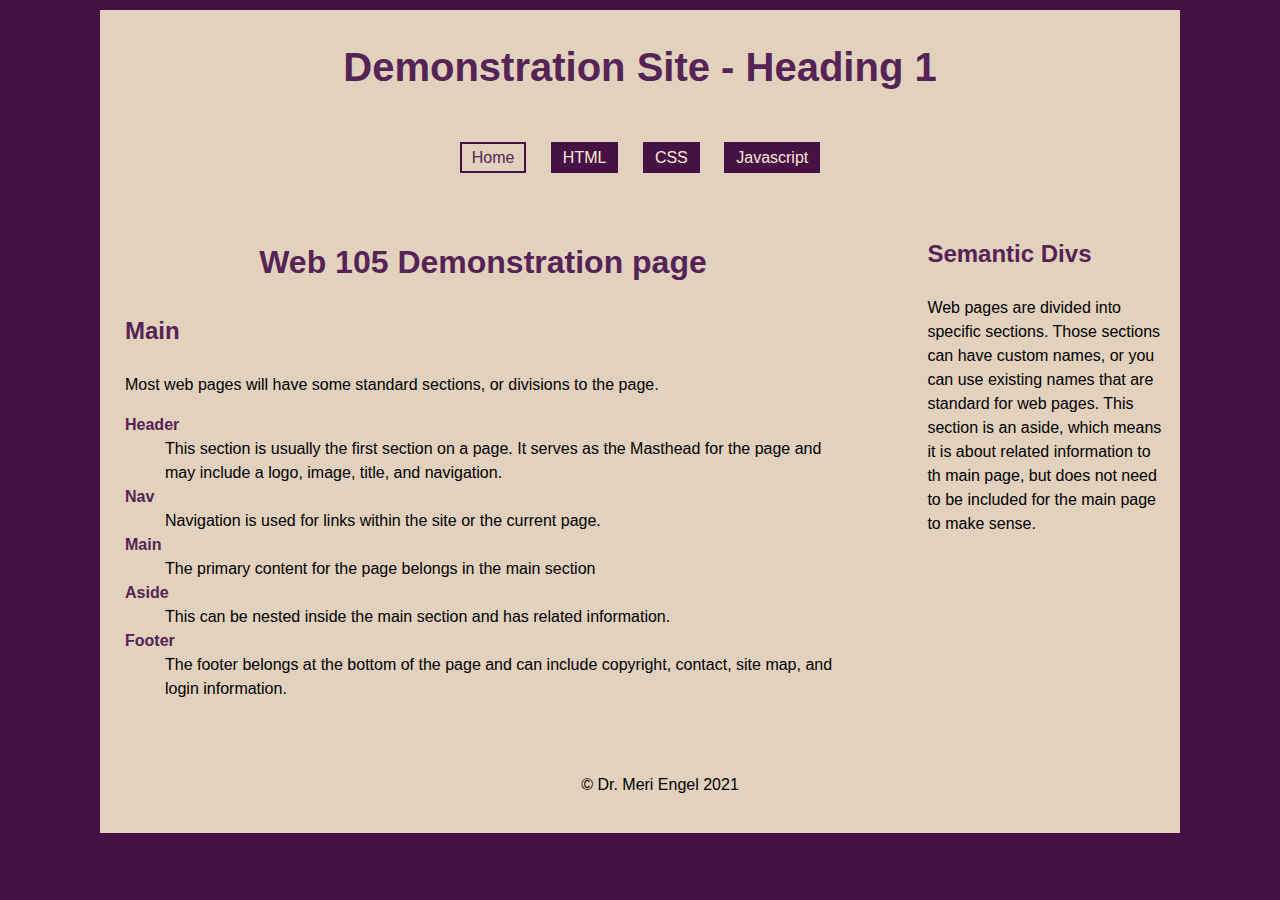
<file: demo-site/index.html>
<!DOCTYPE html>
<html lang="en">

<head>
    <meta charset="UTF-8">
    <meta name="viewport" content="width=device-width, initial-scale=1.0">
    <title>Home Page - Sample</title>
    <link rel="stylesheet" href="css/styles.css">
</head>

<body>
    <div class="container">
        <header>
            <h1>Demonstration Site - Heading 1</h1>
            <nav>
                <a href="index.html" id="current">Home</a>
                <a href="pages/html.html">HTML</a>
                <a href="pages/css.html">CSS</a>
                <a href="pages/javascript.html">Javascript</a>
            </nav>
        </header>
        <aside id="front-aside">
            <h3>Semantic Divs</h3>
            <p>Web pages are divided into specific sections. Those sections can have custom names, or you can use
                existing names that
                are standard for web pages. This section is an aside, which means it is about related information to
                th
                main page, but
                does not need to be included for the main page to make sense.
            </p>
        </aside>
        <main id="front-main">
            <h2>Web 105 Demonstration page</h2>

            <h3>Main</h3>
            <p>Most web pages will have some standard sections, or divisions to the page.</p>
            <dl>
                <dt>Header</dt>
                <dd>This section is usually the first section on a page. It serves as the
                    Masthead for the page and may include a logo, image, title, and navigation.
                </dd>
                <dt>Nav</dt>
                <dd>Navigation is used for links within the site or the current page.</dd>
                <dt>Main</dt>
                <dd>The primary content for the page belongs in the main section</dd>
                <dt>Aside</dt>
                <dd>This can be nested inside the main section and has related information.</dd>
                <dt>Footer</dt>
                <dd>The footer belongs at the bottom of the page and can include copyright, contact, site map, and
                    login information.
                </dd>
            </dl>
        </main>

        <footer>
            <p>&copy; Dr. Meri Engel 2021</p>
        </footer>
    </div>
</body>

</html>
</file>
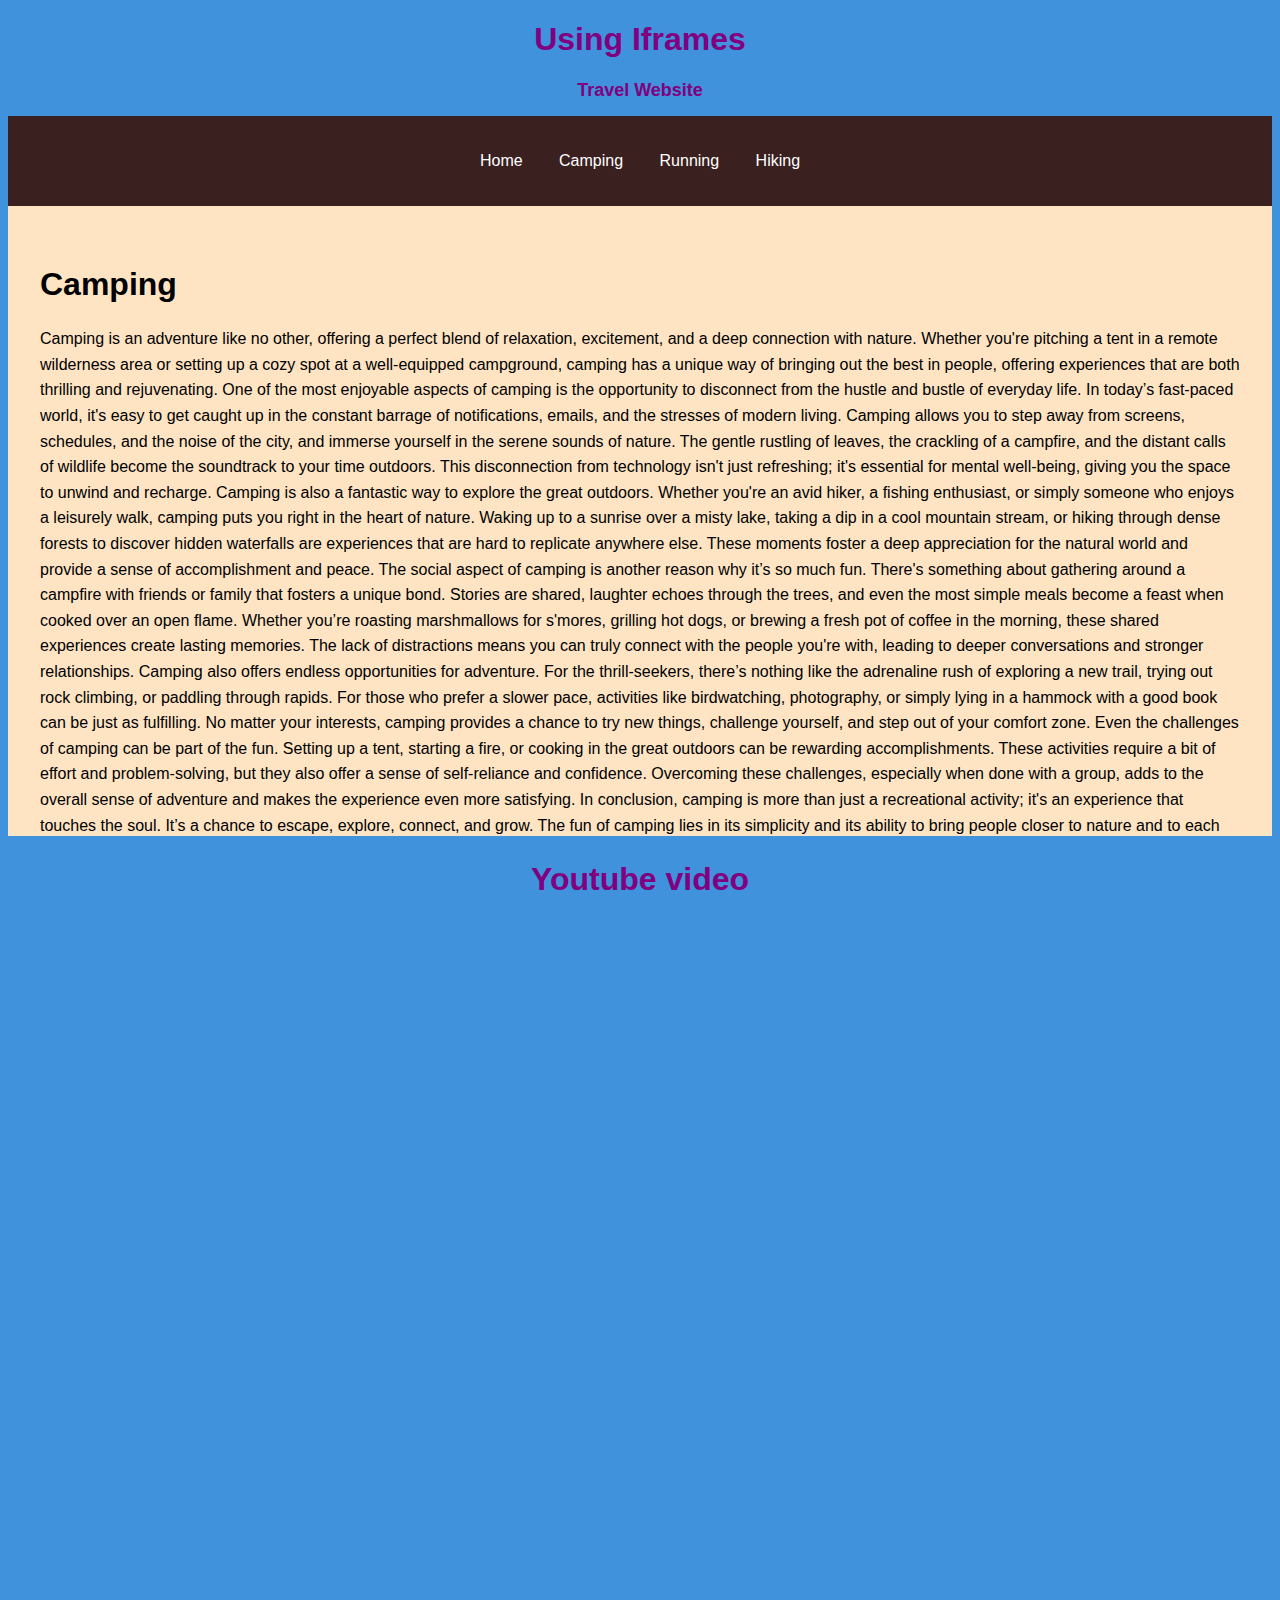
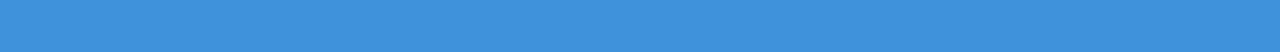
<file: iframe/index.html>
<!DOCTYPE html>
<html lang="en">
<head>
    <meta charset="UTF-8">
    <meta name="viewport" content="width=device-width, initial-scale=1.0">
    <link rel="stylesheet" href="../iframe/styles/styles.css">
    <title>iframes</title>
</head>
<body>
    <h1>Using Iframes</h1>
    <h2>Travel Website</h2>
    <!-- this is how you make a comment with (<--)  -->
    <iframe src="../introduce yourself/pages/camping.html" frameborder=""></iframe>

    <h1>Youtube video</h1>
    <iframe width="560" height="315" src="https://www.youtube.com/embed/lPe-rQA_afU?si=8BoGWkoYs7UCFBCl&amp;start=300" title="YouTube video player" frameborder="0" allow="accelerometer; autoplay; clipboard-write; encrypted-media; gyroscope; picture-in-picture; web-share" referrerpolicy="strict-origin-when-cross-origin" allowfullscreen></iframe>
</body>
</html>
</file>
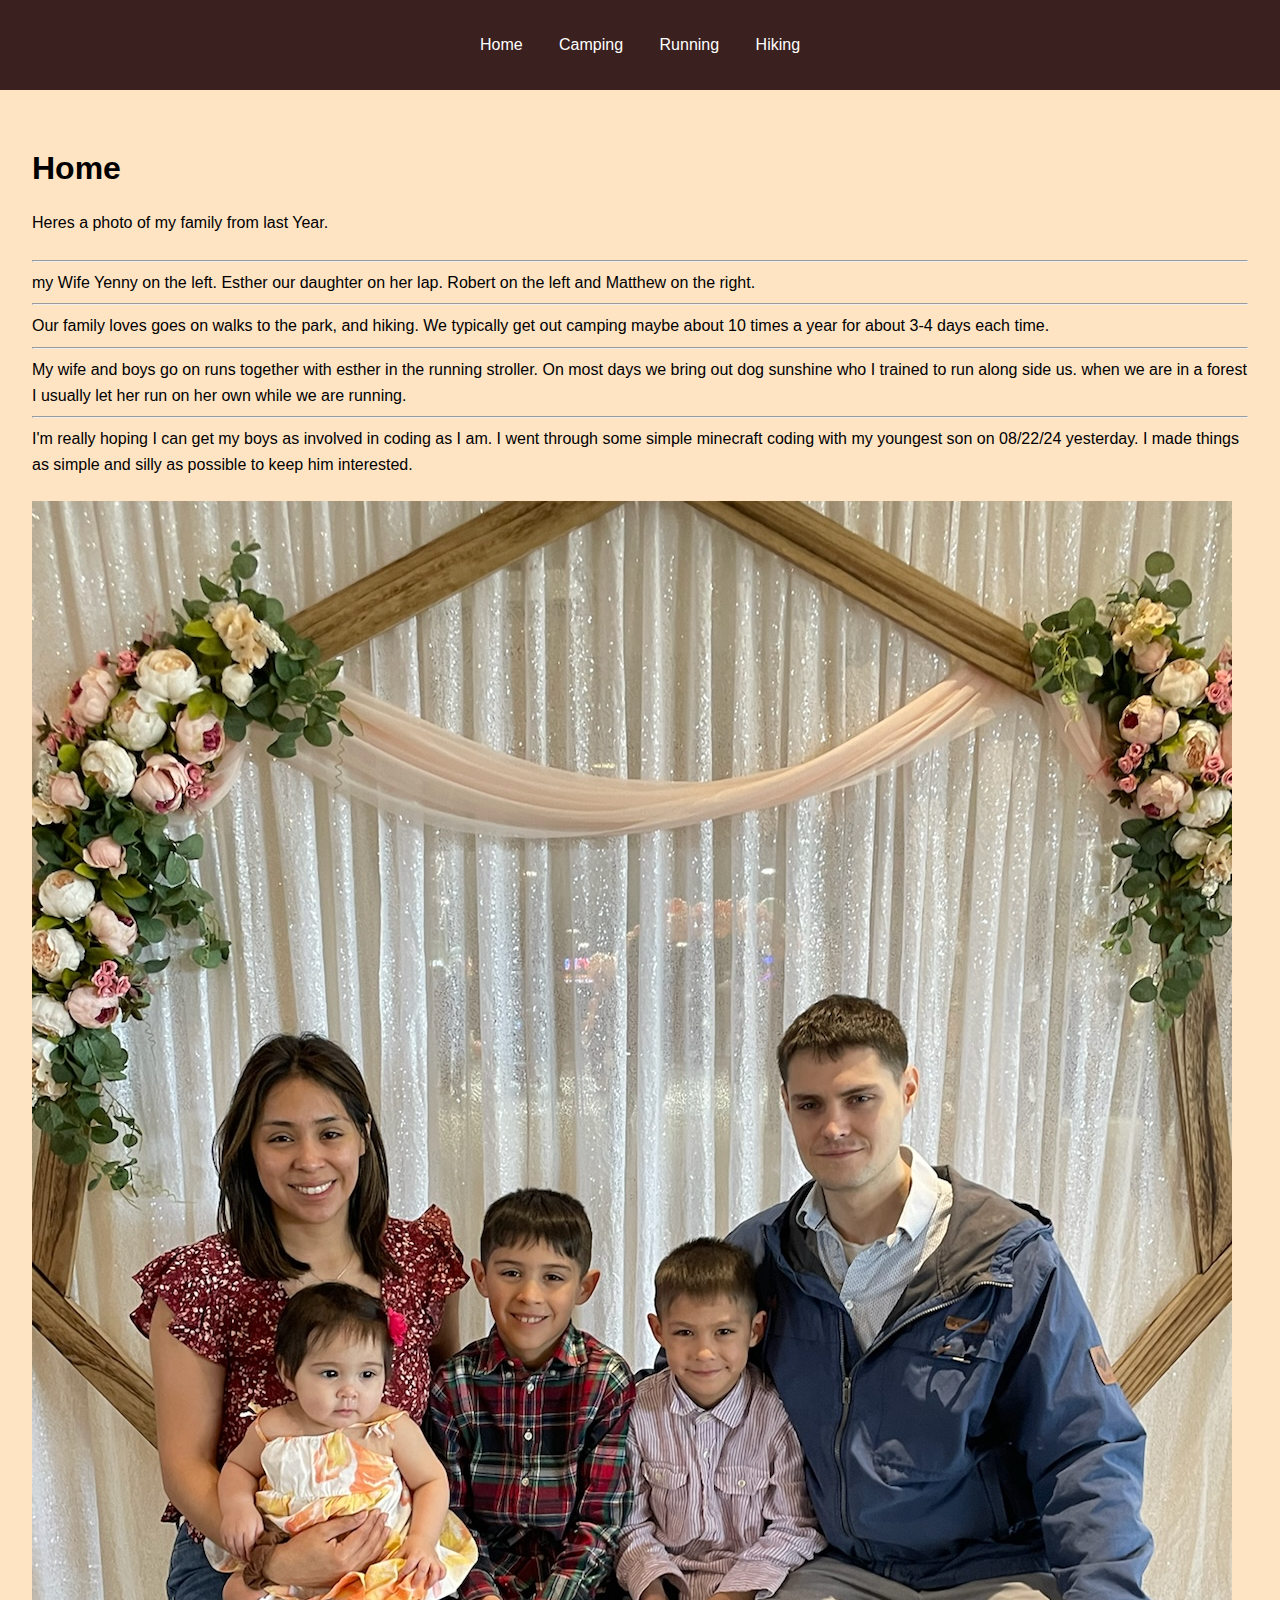
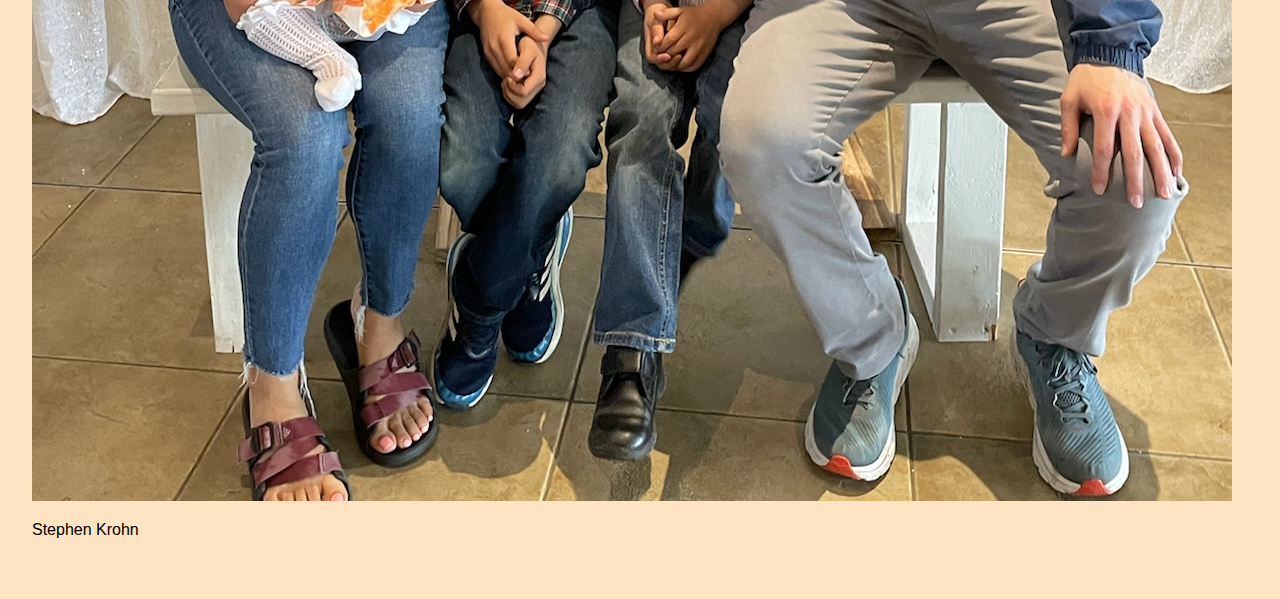
<file: introduce yourself/index.html>
<!DOCTYPE html>
<html lang="en">
<head>
    <meta charset="UTF-8">
    <meta name="viewport" content="width=device-width, initial-scale=1.0">
    <title>Home</title>
    <link rel="stylesheet" href="../introduce yourself/css/styles.css">
</head>
<body>
    <header>
        <nav>
            <ul>
                <li><a href="index.html">Home</a></li>
                <li><a href="../introduce yourself/pages/camping.html">Camping</a></li>
                <li><a href="../introduce yourself/pages/running.html">Running</a></li>
                <li><a href="../introduce yourself/pages/hiking.html">Hiking</a></li>
            </ul>
        </nav>
    </header>

    <section class="content-section">
        <h1>Home</h1>
        <p>Heres a photo of my family from last Year.
            <hr/>
            my Wife Yenny on the left.
            Esther our daughter on her lap.
            Robert on the left and Matthew on the right.
            <hr/>
            Our family loves goes on walks to the park, and hiking. We typically get out camping 
            maybe about 10 times a year for about 3-4 days each time.
            <hr/>
            My wife and boys go on runs together with esther in the running stroller.
            On most days we bring out dog sunshine who I trained to run along side us.
            when we are in a forest I usually let her run on her own while we are running.
            <hr/>
            I'm really hoping I can get my boys as involved in coding as I am. I 
            went through some simple minecraft coding with my youngest son on 08/22/24
            yesterday. I made things as simple and silly as possible to keep
            him interested.
        </p>
        <img src="pictures/IMG_5991.jpg" alt="Family picture last year">
        <p>Stephen Krohn</p>
    </section>
</body>
</html>
</file>
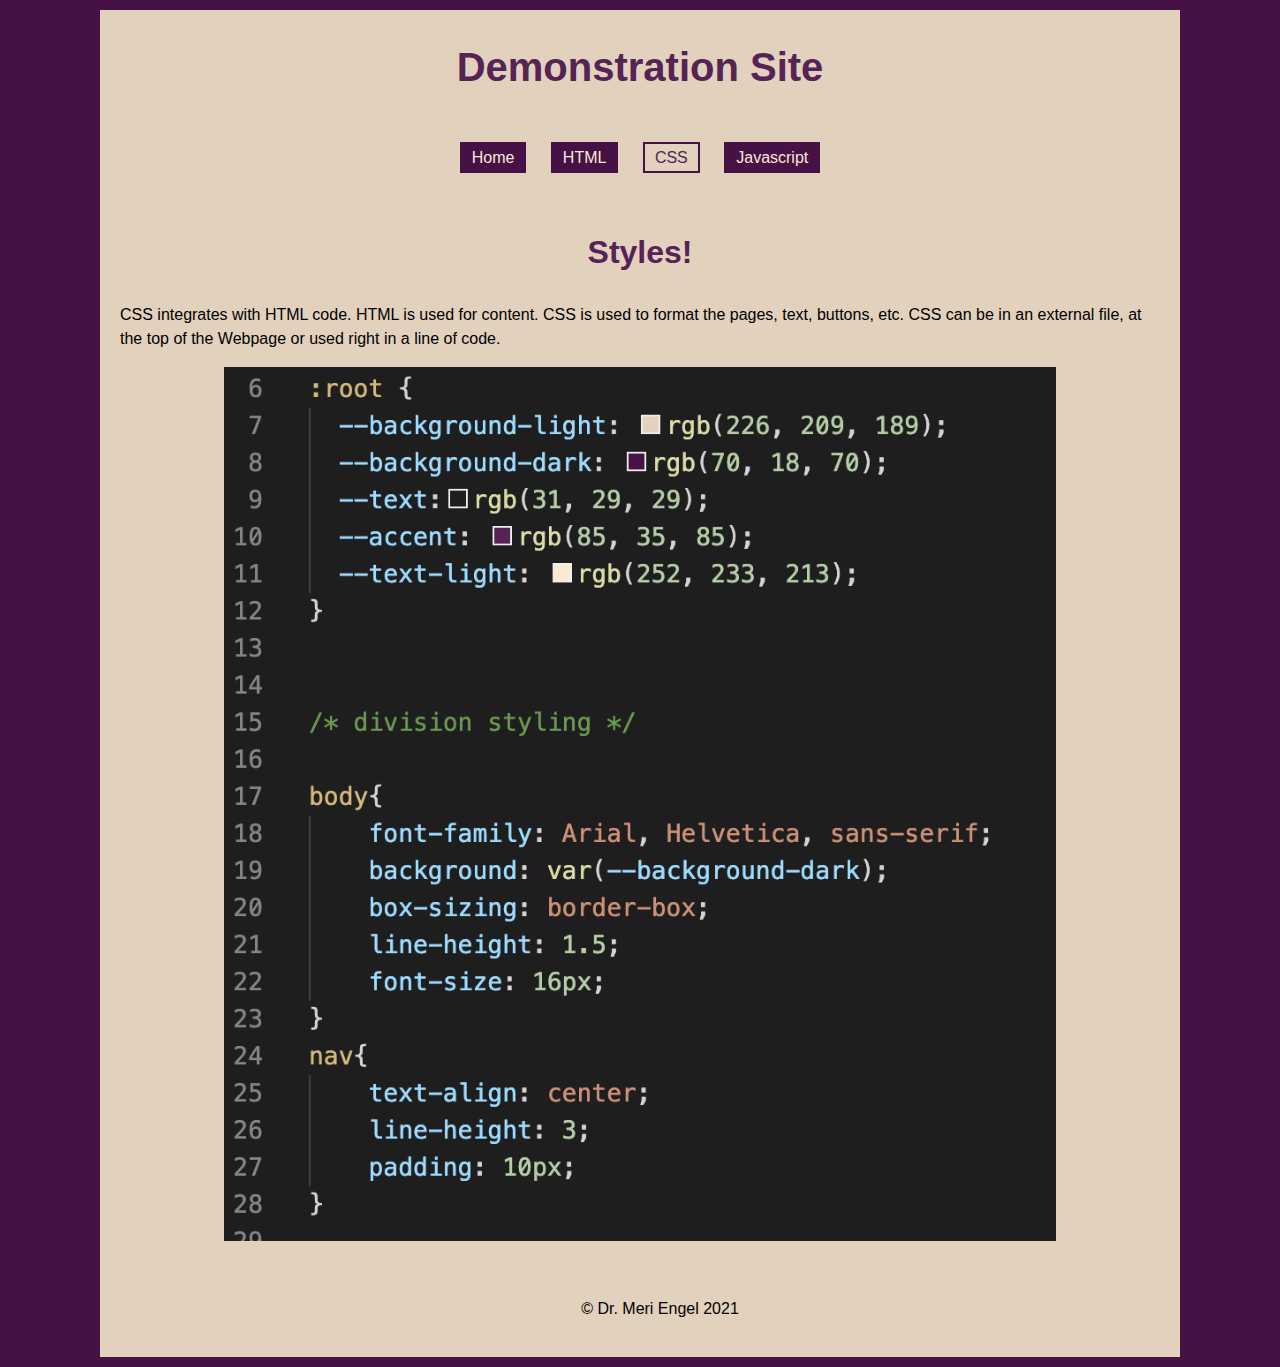
<file: demo-site/pages/css.html>
<!DOCTYPE html>
<html lang="en">

<head>
    <meta charset="UTF-8">
    <meta name="viewport" content="width=device-width, initial-scale=1.0">
    <title>Home Page - Sample</title>
    <link rel="stylesheet" href="../css/styles.css">
</head>

<body>
    <div class="container">
        <header>
            <h1>Demonstration Site</h1>
            <nav>
                <a href="../index.html">Home</a>
                <a href="html.html">HTML</a>
                <a href="css.html" id="current">CSS</a>
                <a href="javascript.html">Javascript</a>
            </nav>
        </header>
        <main>
            <h2>Styles!</h2>
            <p>CSS integrates with HTML code. HTML is used for content. CSS is used to format the
                pages, text, buttons, etc. CSS can be in an external file, at the top of the Webpage 
                or used right in a line of code.
            </p>
            <img src="../images/css.png" alt="Cascading Styles" id="style">
            
        </main>
    
        <footer>
            <p>&copy; Dr. Meri Engel 2021</p>
        </footer>
    </div>
</body>

</html>
</file>
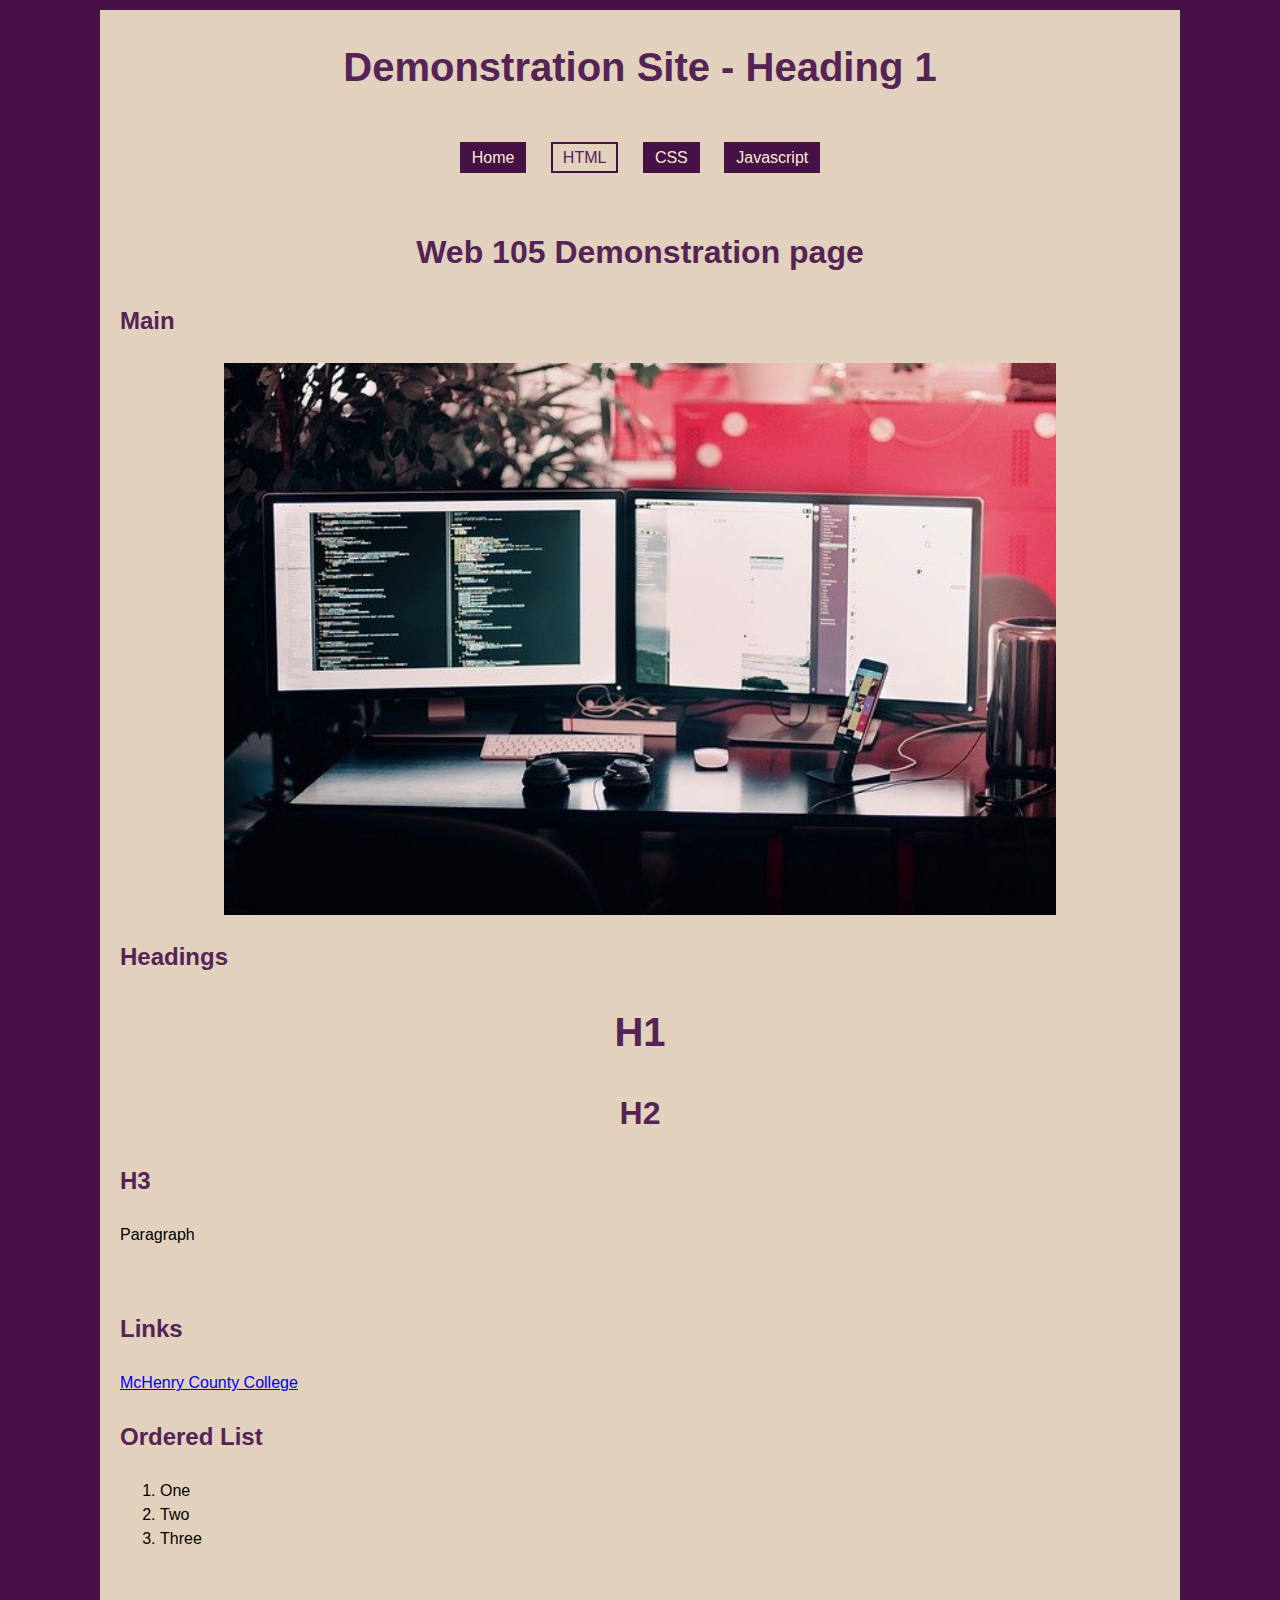
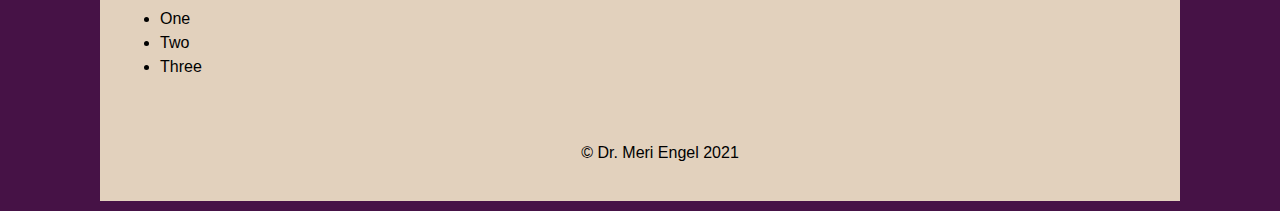
<file: demo-site/pages/html.html>
<!DOCTYPE html>
<html lang="en">

<head>
    <meta charset="UTF-8">
    <meta name="viewport" content="width=device-width, initial-scale=1.0">
    <title>Home Page - Sample</title>
    <link rel="stylesheet" href="../css/styles.css">
</head>

<body>
    <div class="container">
        <header>
            <h1>Demonstration Site - Heading 1</h1>
            <nav>
                <a href="../index.html">Home</a>
                <a href="html.html" id="current">HTML</a>
                <a href="css.html">CSS</a>
                <a href="javascript.html">Javascript</a>
            </nav>
        </header>
        <main>
            <h2>Web 105 Demonstration page</h2>
            <h3>Main</h3>
            <img src="../images/computer.jpg" alt="">
            <h3>Headings</h3>
            <h1>H1</h1>
            <h2>H2</h2>
            <h3>H3</h3>
            <p>Paragraph</p>
            <p>&nbsp;</p>
            <h3>Links</h3>
            <p><a href="www.mchenry.edu">McHenry County College</a></p>
            <h3>Ordered List</h3>
            <ol>
                <li>One</li>
                <li>Two</li>
                <li>Three</li>
            </ol>
            <p>&nbsp;</p>
            <ul>
                <li>One</li>
                <li>Two</li>
                <li>Three</li>
            </ul>
        </main>
        <footer>
            <p>&copy; Dr. Meri Engel 2021</p>
        </footer>
    </div>
</body>

</html>
</file>
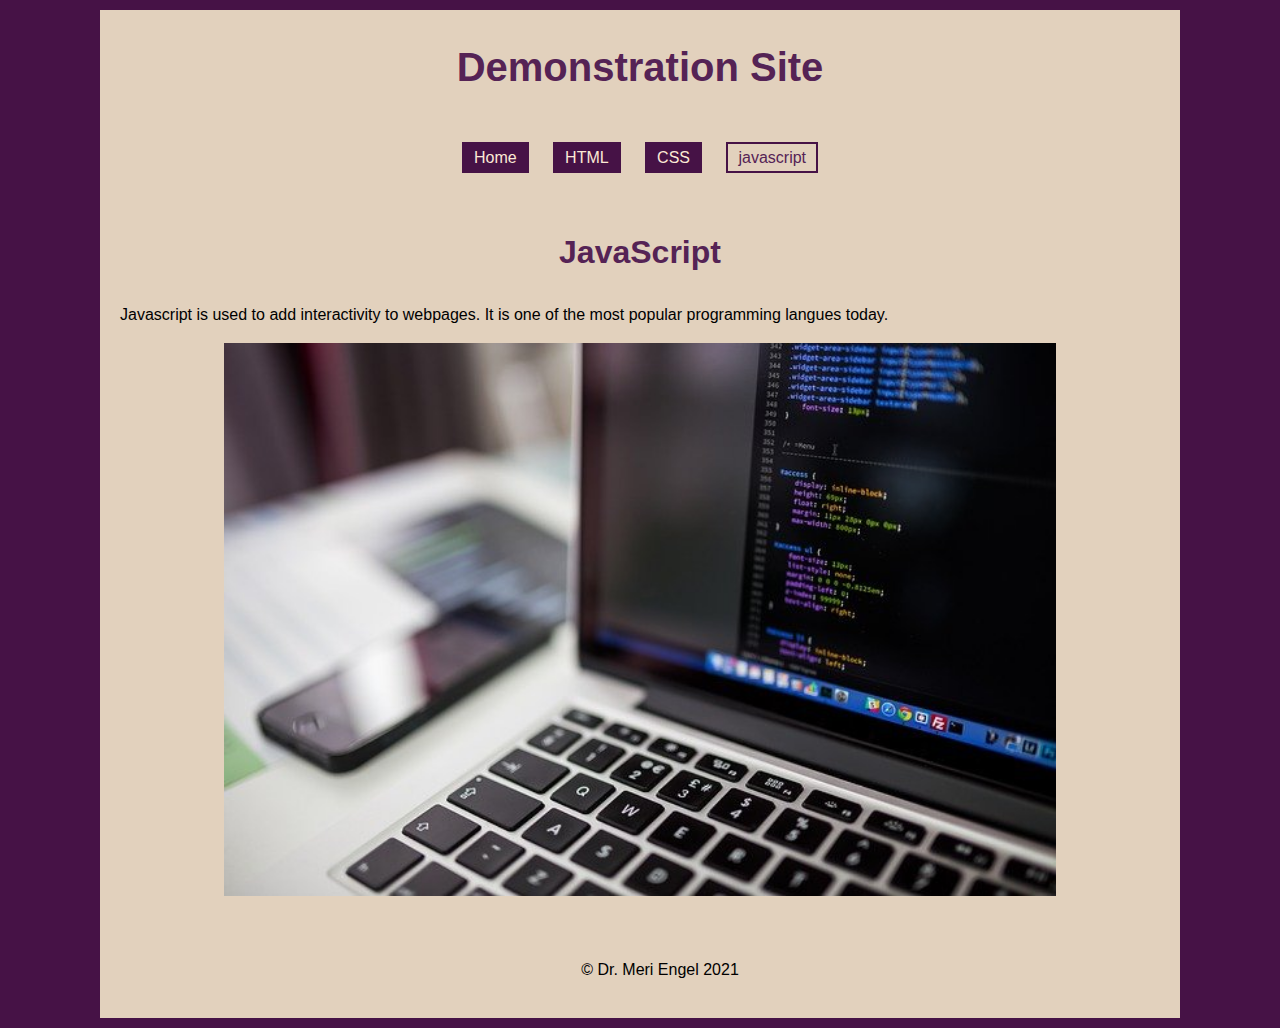
<file: demo-site/pages/javascript.html>
<!DOCTYPE html>
<html lang="en">

<head>
    <meta charset="UTF-8">
    <meta name="viewport" content="width=device-width, initial-scale=1.0">
    <title>Home Page - Sample</title>
    <link rel="stylesheet" href="../css/styles.css">
</head>

<body>
    <div class="container">
        <header>
            <h1>Demonstration Site</h1>
            <nav>
                <a href="../index.html">Home</a>
                <a href="html.html">HTML</a>
                <a href="css.html">CSS</a>
                <a href="Javascript.html" id="current">javascript</a>
            </nav>
        </header>
        <main>
            <h2>JavaScript</h2>

            <p>Javascript is used to add interactivity to webpages.
                It is one of the most popular programming langues today.</p>
            <p><img src="../images/code.jpg" alt="Computer Code"></p>
        </main>


        <footer>
            <p>&copy; Dr. Meri Engel 2021</p>
        </footer>
    </div>
</body>

</html>
</file>
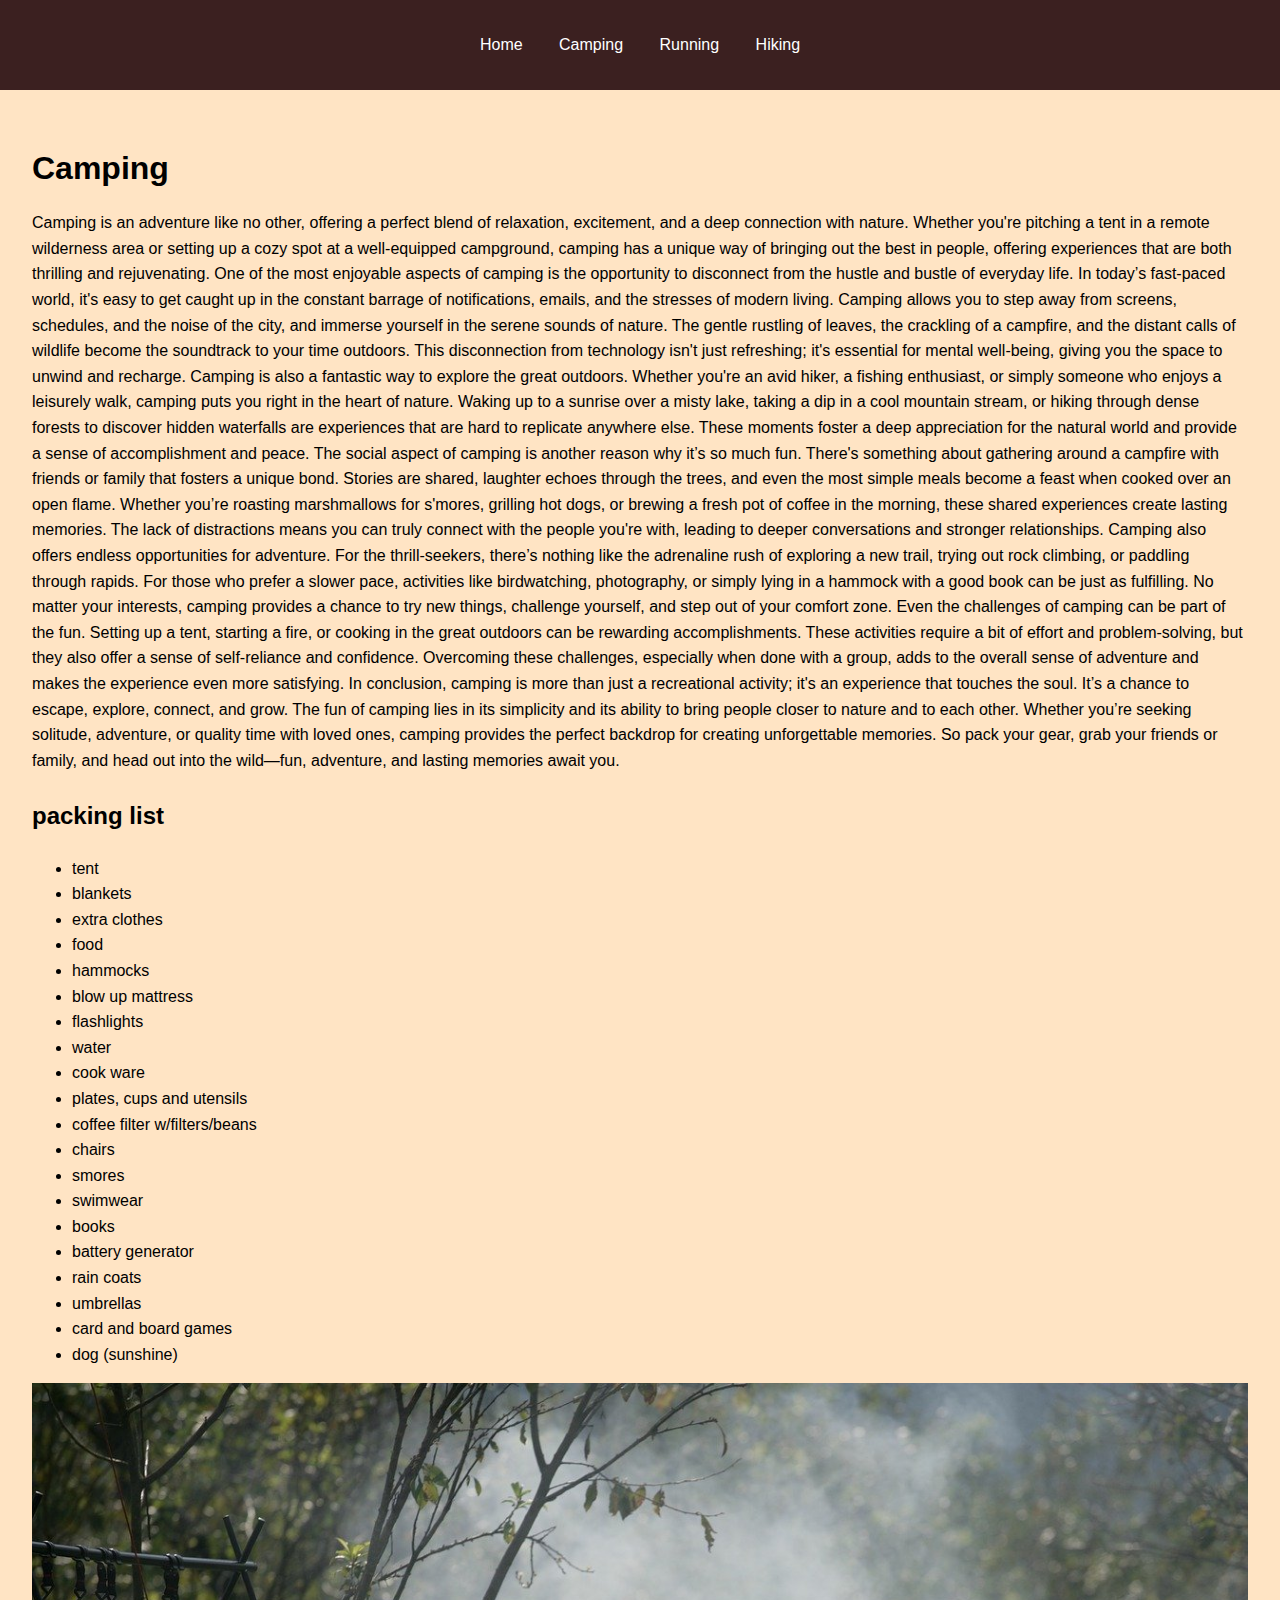
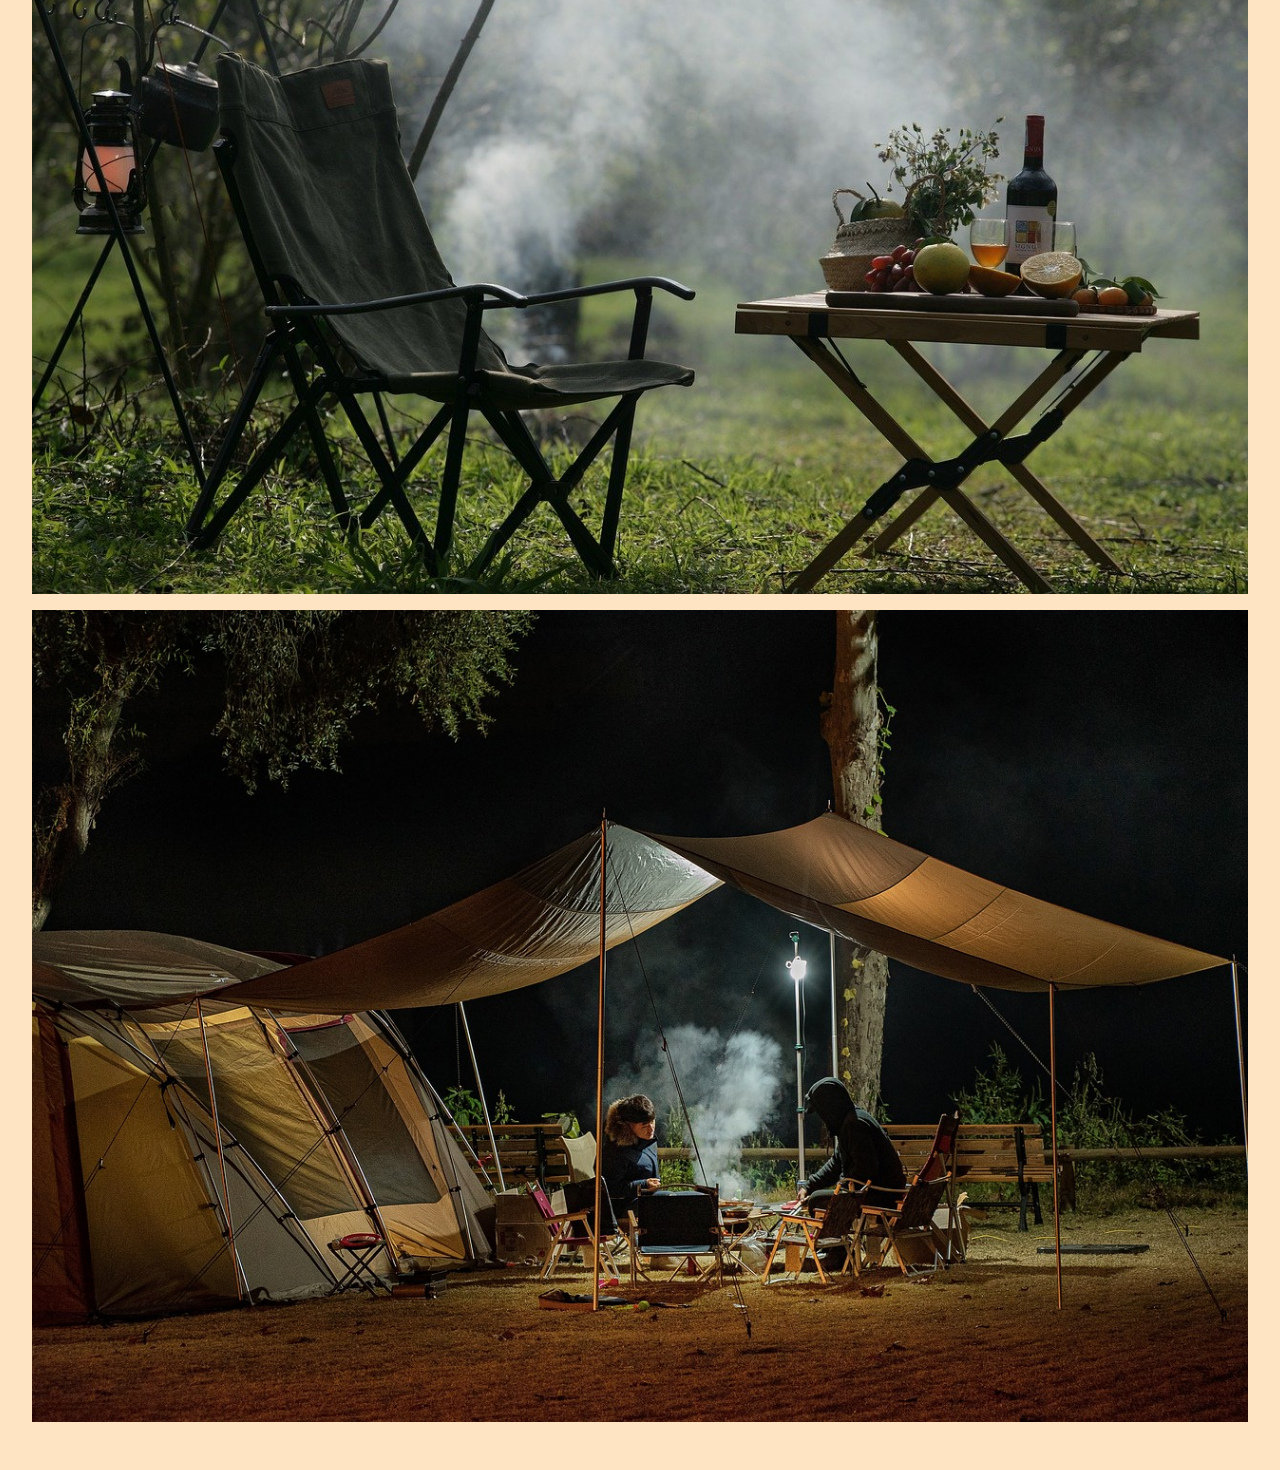
<file: introduce yourself/pages/camping.html>
<!DOCTYPE html>
<html lang="en">
<head>
    <meta charset="UTF-8">
    <meta name="viewport" content="width=device-width, initial-scale=1.0">
    <title>camping</title>
    <link rel="stylesheet" href="../../introduce yourself/css/styles.css">
</head>
<body>
    <header>
        <nav>
            <ul>
                <li><a href="../index.html">Home</a></li>
                <li><a href="camping.html">Camping</a></li>
                <li><a href="running.html">Running</a></li>
                <li><a href="hiking.html">Hiking</a></li>
            </ul>
        </nav>
    </header>

    <section class="content-section">
        <h1>Camping</h1>
        <p>Camping is an adventure like no other, offering a perfect blend of relaxation, excitement, and a deep connection with nature. Whether you're pitching a tent in a remote wilderness area or setting up a cozy spot at a well-equipped campground, camping has a unique way of bringing out the best in people, offering experiences that are both thrilling and rejuvenating.

            One of the most enjoyable aspects of camping is the opportunity to disconnect from the hustle and bustle of everyday life. In today’s fast-paced world, it's easy to get caught up in the constant barrage of notifications, emails, and the stresses of modern living. Camping allows you to step away from screens, schedules, and the noise of the city, and immerse yourself in the serene sounds of nature. The gentle rustling of leaves, the crackling of a campfire, and the distant calls of wildlife become the soundtrack to your time outdoors. This disconnection from technology isn't just refreshing; it's essential for mental well-being, giving you the space to unwind and recharge.
            
            Camping is also a fantastic way to explore the great outdoors. Whether you're an avid hiker, a fishing enthusiast, or simply someone who enjoys a leisurely walk, camping puts you right in the heart of nature. Waking up to a sunrise over a misty lake, taking a dip in a cool mountain stream, or hiking through dense forests to discover hidden waterfalls are experiences that are hard to replicate anywhere else. These moments foster a deep appreciation for the natural world and provide a sense of accomplishment and peace.
            
            The social aspect of camping is another reason why it’s so much fun. There's something about gathering around a campfire with friends or family that fosters a unique bond. Stories are shared, laughter echoes through the trees, and even the most simple meals become a feast when cooked over an open flame. Whether you’re roasting marshmallows for s'mores, grilling hot dogs, or brewing a fresh pot of coffee in the morning, these shared experiences create lasting memories. The lack of distractions means you can truly connect with the people you're with, leading to deeper conversations and stronger relationships.
            
            Camping also offers endless opportunities for adventure. For the thrill-seekers, there’s nothing like the adrenaline rush of exploring a new trail, trying out rock climbing, or paddling through rapids. For those who prefer a slower pace, activities like birdwatching, photography, or simply lying in a hammock with a good book can be just as fulfilling. No matter your interests, camping provides a chance to try new things, challenge yourself, and step out of your comfort zone.
            
            Even the challenges of camping can be part of the fun. Setting up a tent, starting a fire, or cooking in the great outdoors can be rewarding accomplishments. These activities require a bit of effort and problem-solving, but they also offer a sense of self-reliance and confidence. Overcoming these challenges, especially when done with a group, adds to the overall sense of adventure and makes the experience even more satisfying.
            
            In conclusion, camping is more than just a recreational activity; it's an experience that touches the soul. It’s a chance to escape, explore, connect, and grow. The fun of camping lies in its simplicity and its ability to bring people closer to nature and to each other. Whether you’re seeking solitude, adventure, or quality time with loved ones, camping provides the perfect backdrop for creating unforgettable memories. So pack your gear, grab your friends or family, and head out into the wild—fun, adventure, and lasting memories await you.</p>
            <h2>packing list</h2>
            <ul>
                <li>tent</li>
                <li>blankets</li>
                <li>extra clothes</li>
                <li>food</li>
                <li>hammocks</li>
                <li>blow up mattress</li>
                <li>flashlights</li>
                <li>water</li>
                <li>cook ware</li>
                <li>plates, cups and utensils</li>
                <li>coffee filter w/filters/beans</li>
                <li>chairs</li>
                <li>smores</li>
                <li>swimwear</li>
                <li>books</li>
                <li>battery generator</li>
                <li>rain coats</li>
                <li>umbrellas</li>
                <li>card and board games</li>
                <li>dog (sunshine)</li>
            </ul>
        <img src="../pictures/camping-7947056_1280.jpg" alt="Camping and cooking">
        <img src="../pictures/people-4817872_1280.jpg" alt="Family time">
    </section>
</body>
</html>
</file>
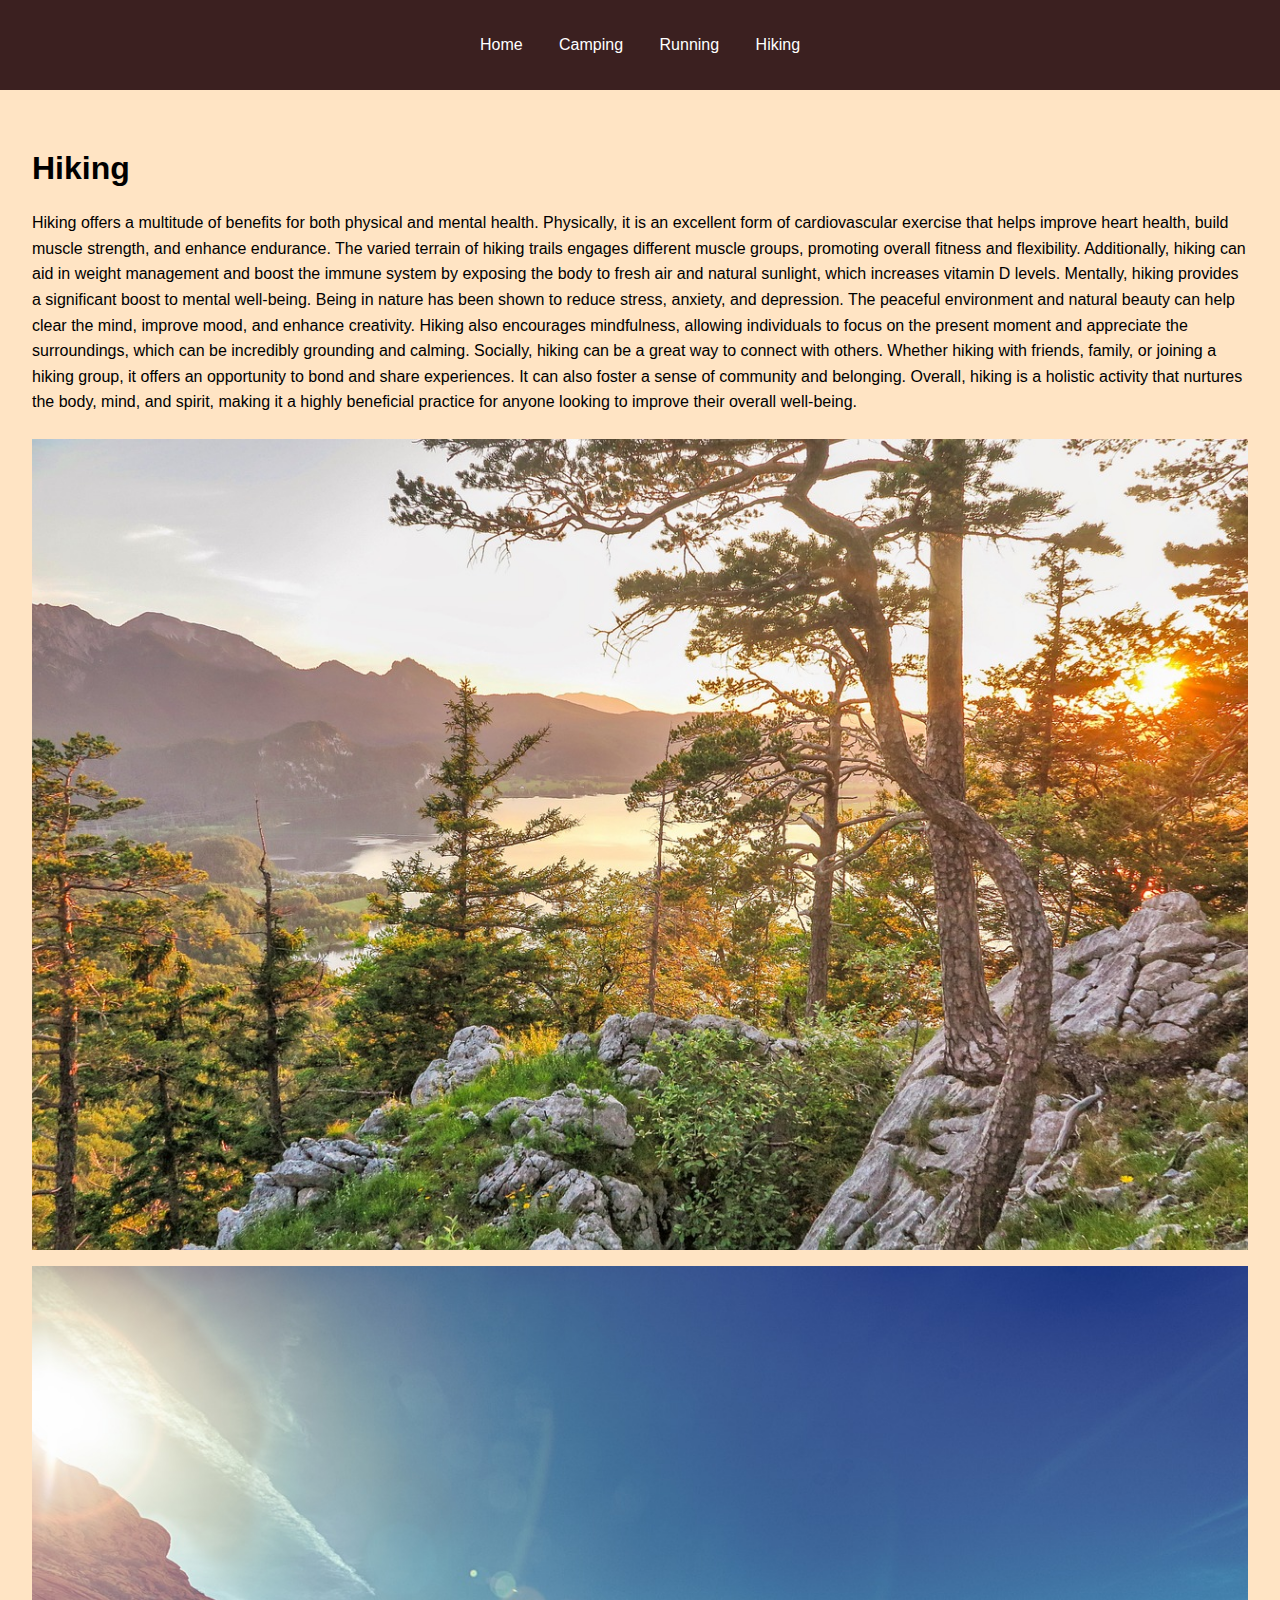
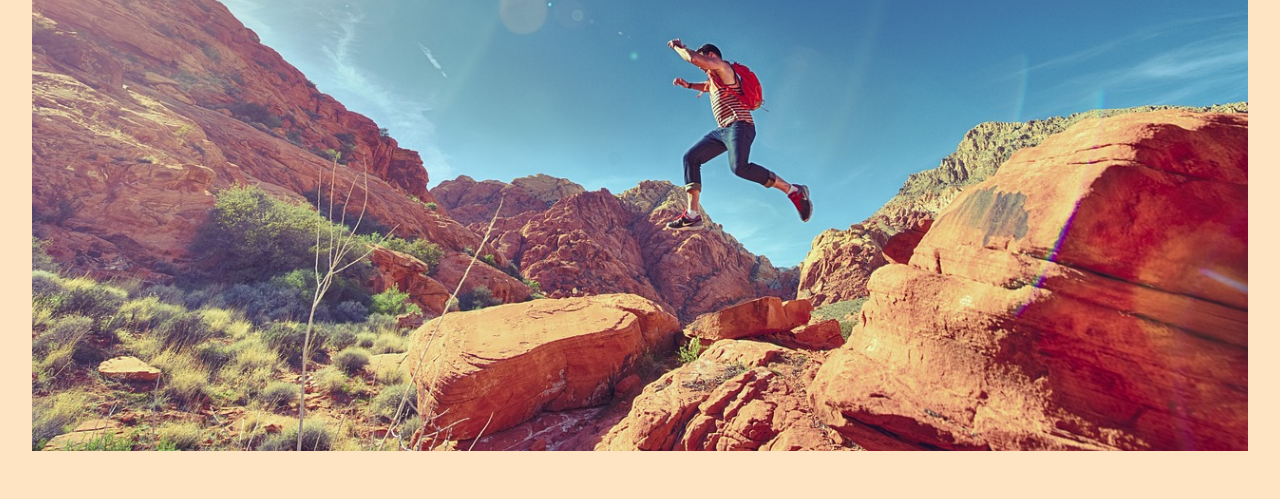
<file: introduce yourself/pages/hiking.html>
<!DOCTYPE html>
<html lang="en">
<head>
    <meta charset="UTF-8">
    <meta name="viewport" content="width=device-width, initial-scale=1.0">
    <title>hiking</title>
    <link rel="stylesheet" href="../css/styles.css">
</head>
<body>
    <header>
        <nav>
            <ul>
                <li><a href="../index.html">Home</a></li>
                <li><a href="camping.html">Camping</a></li>
                <li><a href="running.html">Running</a></li>
                <li><a href="hiking.html">Hiking</a></li>
            </ul>
        </nav>
    </header>

    <section class="content-section">
        <h1>Hiking</h1>
        <p>Hiking offers a multitude of benefits for both physical and mental health. Physically, it is an excellent form of cardiovascular exercise that helps improve heart health, build muscle strength, and enhance endurance. The varied terrain of hiking trails engages different muscle groups, promoting overall fitness and flexibility. Additionally, hiking can aid in weight management and boost the immune system by exposing the body to fresh air and natural sunlight, which increases vitamin D levels.

            Mentally, hiking provides a significant boost to mental well-being. Being in nature has been shown to reduce stress, anxiety, and depression. The peaceful environment and natural beauty can help clear the mind, improve mood, and enhance creativity. Hiking also encourages mindfulness, allowing individuals to focus on the present moment and appreciate the surroundings, which can be incredibly grounding and calming.
            
            Socially, hiking can be a great way to connect with others. Whether hiking with friends, family, or joining a hiking group, it offers an opportunity to bond and share experiences. It can also foster a sense of community and belonging.
            
            Overall, hiking is a holistic activity that nurtures the body, mind, and spirit, making it a highly beneficial practice for anyone looking to improve their overall well-being.</p>
        <img src="../pictures/hiking veiw.jpg" alt="mountain top view">
        <img src="../pictures/fun obstacles.jpg" alt="fun stuff to to">
        
    </section>
</body>
</html>
</file>
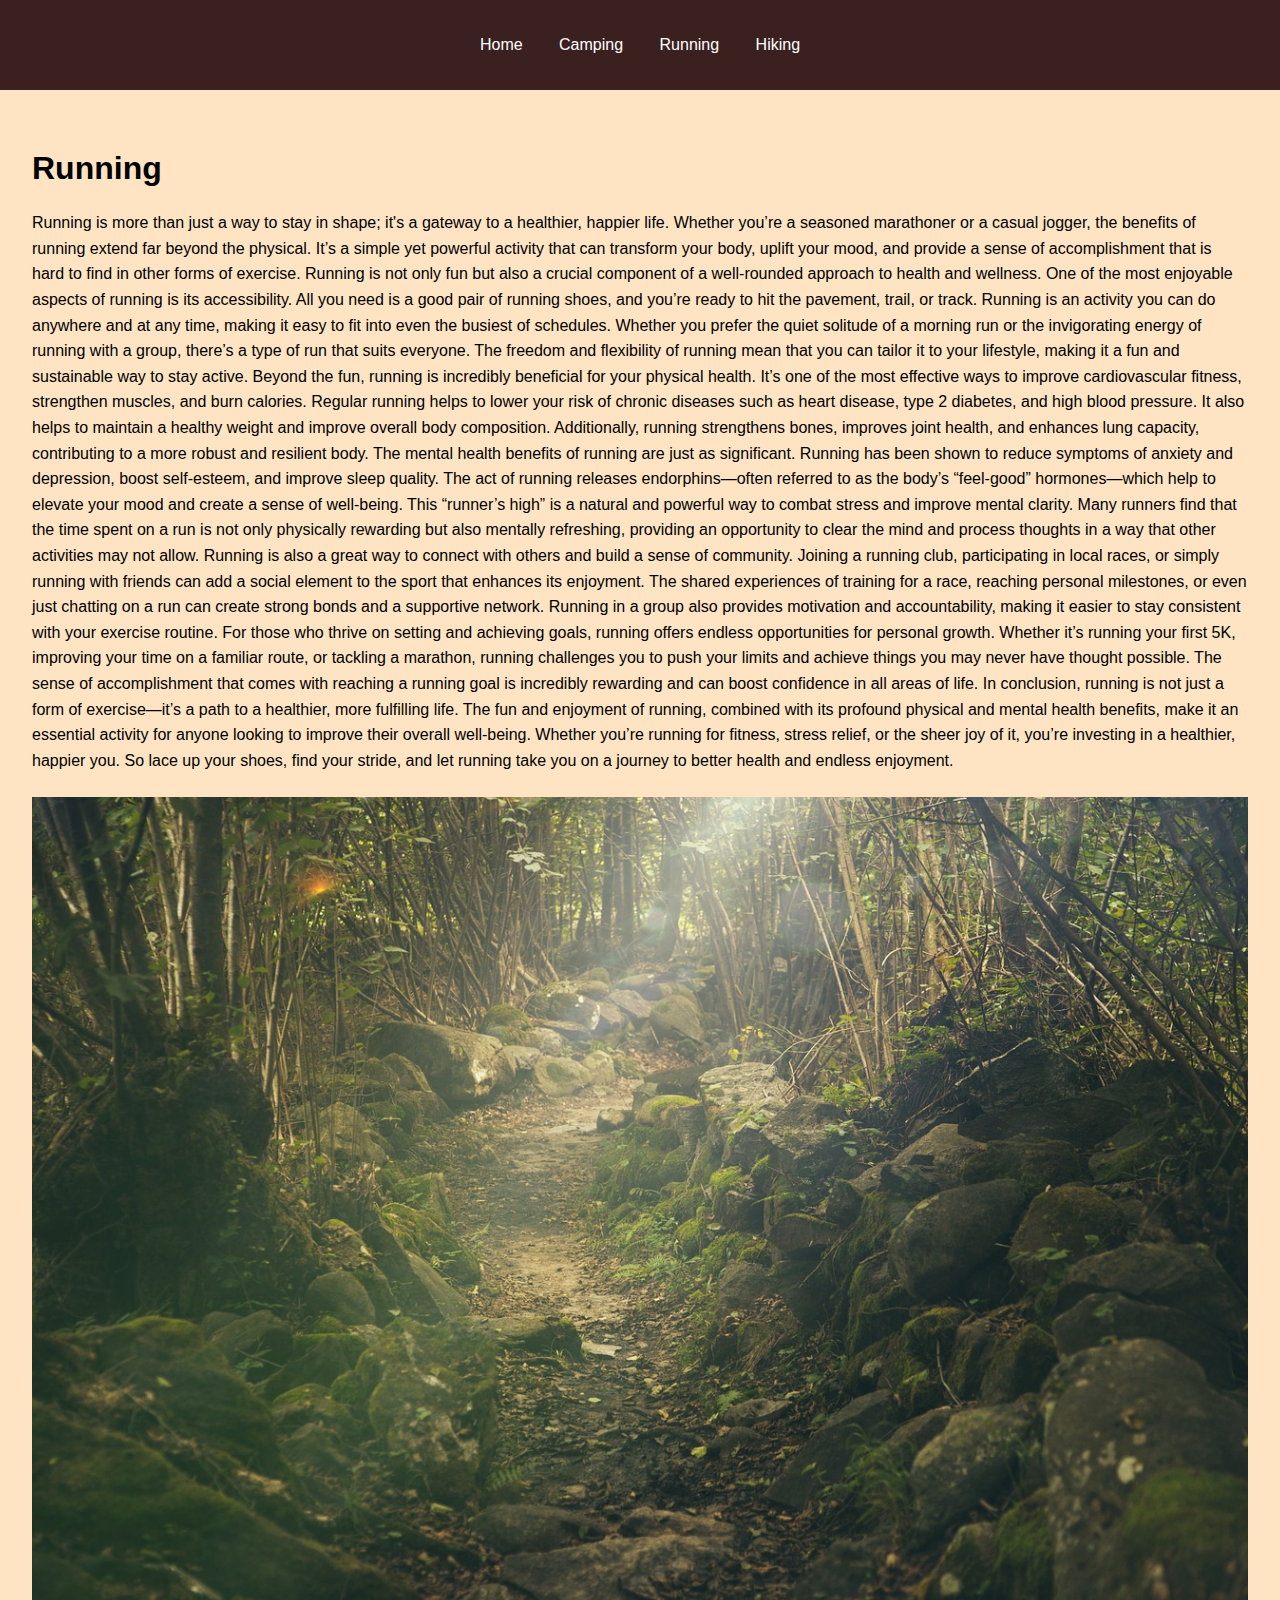
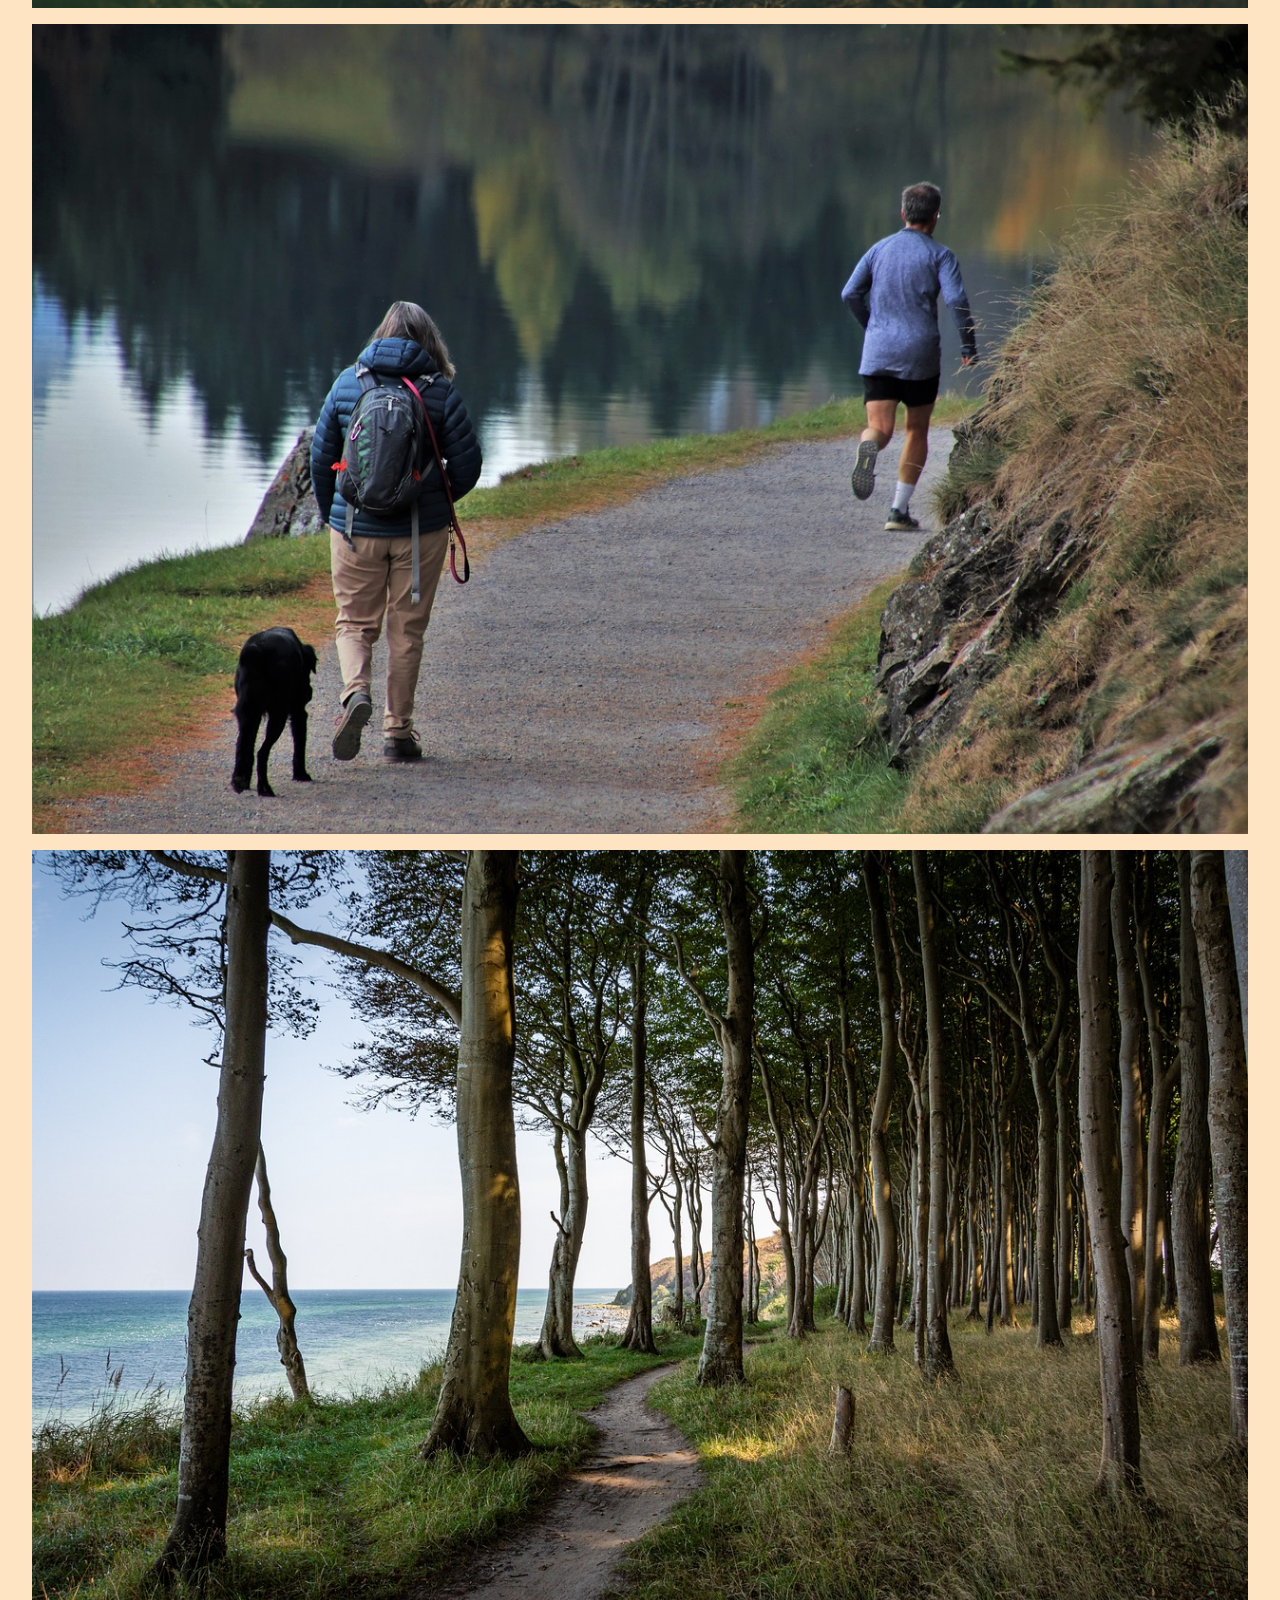
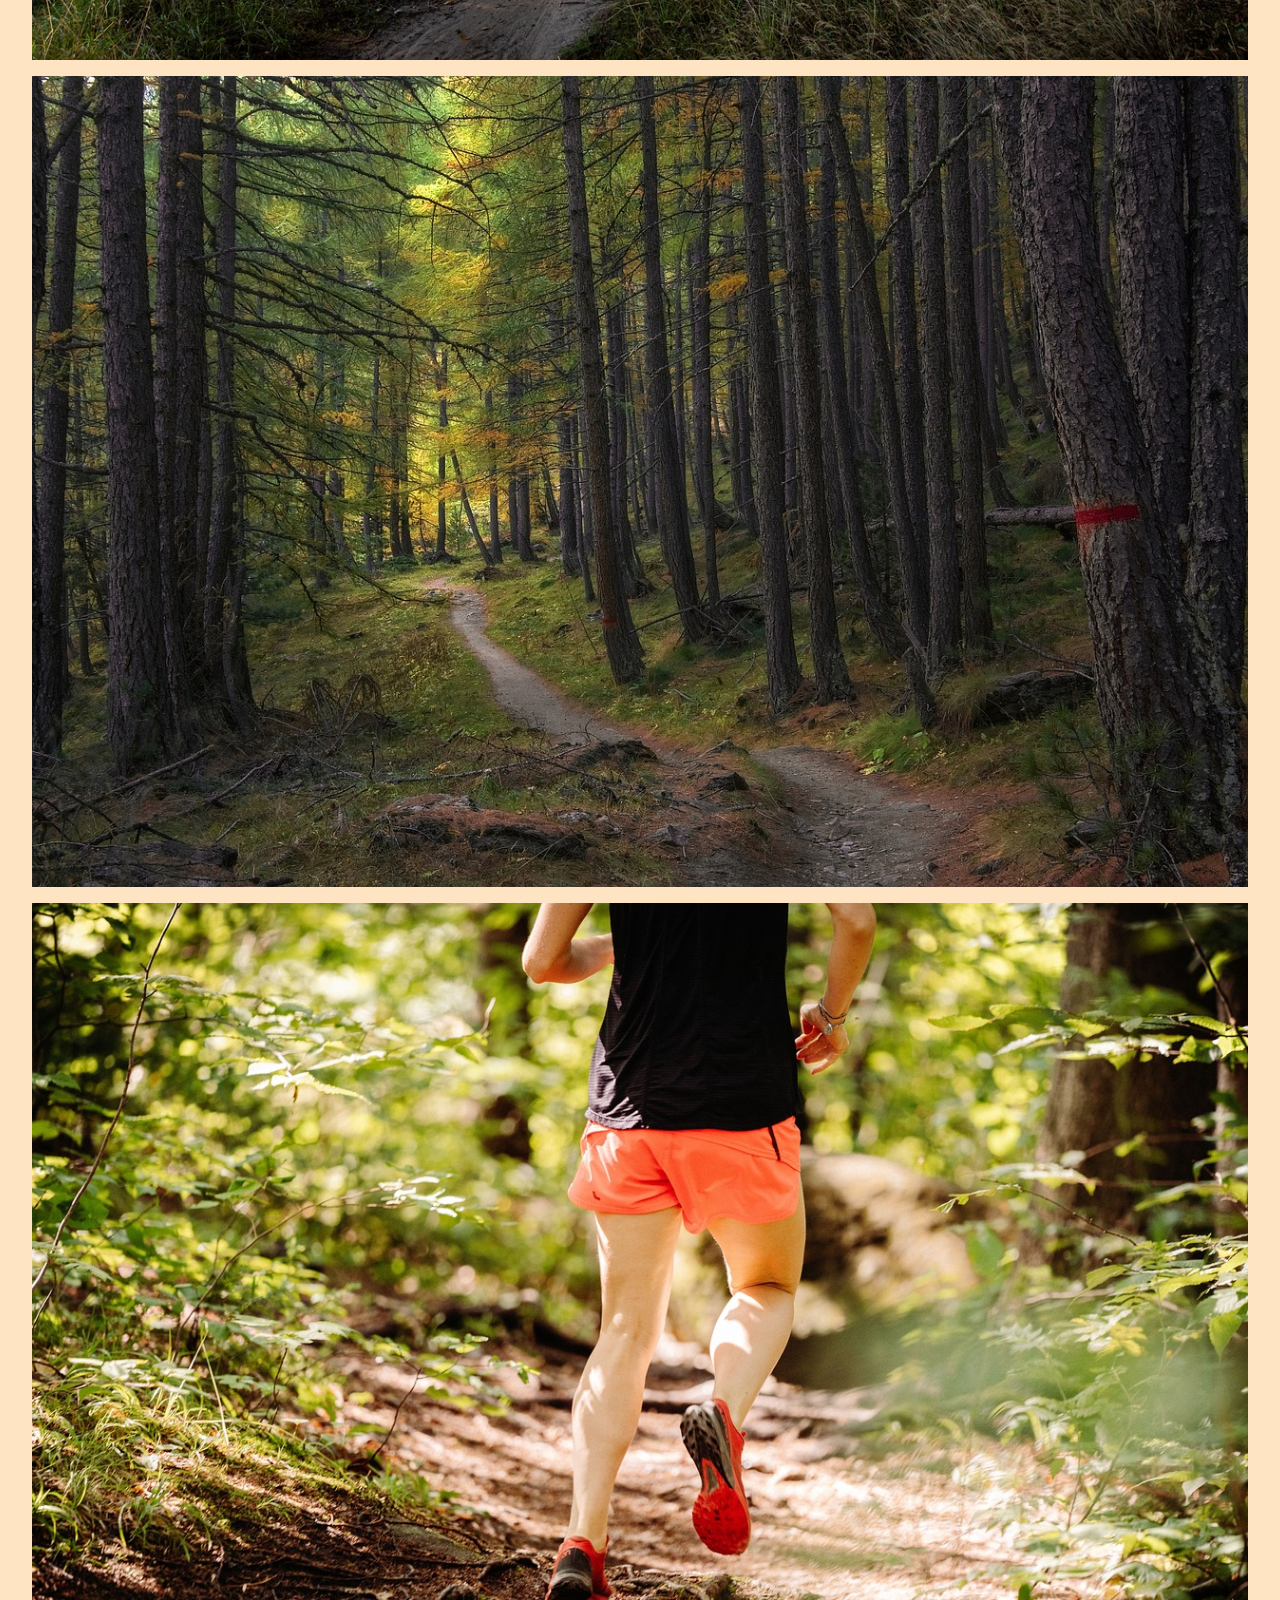
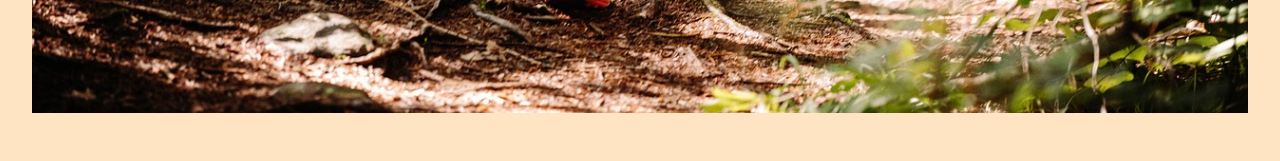
<file: introduce yourself/pages/running.html>
<!DOCTYPE html>
<html lang="en">
<head>
    <meta charset="UTF-8">
    <meta name="viewport" content="width=device-width, initial-scale=1.0">
    <title>running</title>
    <link rel="stylesheet" href="../css/styles.css">
</head>
<body>
    <header>
        <nav>
            <ul>
                <li><a href="../index.html">Home</a></li>
                <li><a href="camping.html">Camping</a></li>
                <li><a href="running.html">Running</a></li>
                <li><a href="hiking.html">Hiking</a></li>
            </ul>
        </nav>
    </header>

    <section class="content-section">
        <h1>Running</h1>
        <p>Running is more than just a way to stay in shape; it's a gateway to a healthier, happier life. Whether you’re a seasoned marathoner or a casual jogger, the benefits of running extend far beyond the physical. It’s a simple yet powerful activity that can transform your body, uplift your mood, and provide a sense of accomplishment that is hard to find in other forms of exercise. Running is not only fun but also a crucial component of a well-rounded approach to health and wellness.

            One of the most enjoyable aspects of running is its accessibility. All you need is a good pair of running shoes, and you’re ready to hit the pavement, trail, or track. Running is an activity you can do anywhere and at any time, making it easy to fit into even the busiest of schedules. Whether you prefer the quiet solitude of a morning run or the invigorating energy of running with a group, there’s a type of run that suits everyone. The freedom and flexibility of running mean that you can tailor it to your lifestyle, making it a fun and sustainable way to stay active.
            
            Beyond the fun, running is incredibly beneficial for your physical health. It’s one of the most effective ways to improve cardiovascular fitness, strengthen muscles, and burn calories. Regular running helps to lower your risk of chronic diseases such as heart disease, type 2 diabetes, and high blood pressure. It also helps to maintain a healthy weight and improve overall body composition. Additionally, running strengthens bones, improves joint health, and enhances lung capacity, contributing to a more robust and resilient body.
            
            The mental health benefits of running are just as significant. Running has been shown to reduce symptoms of anxiety and depression, boost self-esteem, and improve sleep quality. The act of running releases endorphins—often referred to as the body’s “feel-good” hormones—which help to elevate your mood and create a sense of well-being. This “runner’s high” is a natural and powerful way to combat stress and improve mental clarity. Many runners find that the time spent on a run is not only physically rewarding but also mentally refreshing, providing an opportunity to clear the mind and process thoughts in a way that other activities may not allow.
            
            Running is also a great way to connect with others and build a sense of community. Joining a running club, participating in local races, or simply running with friends can add a social element to the sport that enhances its enjoyment. The shared experiences of training for a race, reaching personal milestones, or even just chatting on a run can create strong bonds and a supportive network. Running in a group also provides motivation and accountability, making it easier to stay consistent with your exercise routine.
            
            For those who thrive on setting and achieving goals, running offers endless opportunities for personal growth. Whether it’s running your first 5K, improving your time on a familiar route, or tackling a marathon, running challenges you to push your limits and achieve things you may never have thought possible. The sense of accomplishment that comes with reaching a running goal is incredibly rewarding and can boost confidence in all areas of life.
            
            In conclusion, running is not just a form of exercise—it’s a path to a healthier, more fulfilling life. The fun and enjoyment of running, combined with its profound physical and mental health benefits, make it an essential activity for anyone looking to improve their overall well-being. Whether you’re running for fitness, stress relief, or the sheer joy of it, you’re investing in a healthier, happier you. So lace up your shoes, find your stride, and let running take you on a journey to better health and endless enjoyment.</p>
        <img src="../pictures/forest-438432_1280.jpg" alt="forest trail views">
        <img src="../pictures/morning-3759860_1280.jpg" alt="healthy activities">
        <img src="../pictures/sea-5621150_1280.jpg" alt="great way to sight see">
        <img src="../pictures/trail-5726987_1280.jpg" alt="most fun way to run">
        <img src="../pictures/trail-6497875_1280.jpg" alt="forest trail running keeps you better coordinated.">
    </section>
</body>
</html>
</file>
<file: demo-site/css/styles.css>
/* This is a CSS comment*/

/* Variables should be grouped together at the top of the page */
/* Read more about variables here: https://www.w3schools.com/css/css3_variables.asp */

:root {
  --background-light: rgb(226, 209, 189);
  --background-dark: rgb(70, 18, 70);
  --text:rgb(31, 29, 29);
  --accent: rgb(85, 35, 85);
  --text-light: rgb(252, 233, 213);  
}


/* division styling */

body{
    font-family: Arial, Helvetica, sans-serif;
    background: var(--background-dark);
    box-sizing: border-box;
    line-height: 1.5;
    font-size: 16px;
}
nav{
    text-align: center;
    line-height: 3;
    padding: 10px;
}
.style{
    width:30%;
    display: block;
    float: right;
    margin-left: 15px;
}

.container{
    max-width: 1080px;
    width: 90%;
    margin: 10px auto;
    overflow: auto;
    background: var(--background-light);
}
#front-main{
    float: left;
    width: 70%;
    margin: 10px 15px 10px 5px;;
}
#front-aside{
    clear: both;
    float: right;
    width: 22%;
    margin: 10px 5px;
    padding: 10px;
}

main{
    padding: 10px 20px;
    box-sizing: border-box;
}

footer{
    clear: both;
    text-align: center;
    padding: 20px;
    width: 100%;
    margin: 0;
}
/* button styling */

nav a{
    background: var(--background-dark);
    border: 2px solid var(--background-dark);
    text-decoration: none;
    padding: 5px 10px;
    margin: 5px 10px;
    color: var(--text-light);
}

nav a:hover, #current{
    background: var(--background-light);
    color: var(--accent);
}

/* text styling */

h1{
    font-size: 2.5em;
    text-align: center;
    font-weight: bold;
    color:var(--accent);
}

h2{
    font-size: 2em;
    text-align: center;
    font-weight: bold;
    color:var(--accent);
}

h3{
    font-size: 1.5em;
    text-align: left;
    font-weight: bold;
    color:var(--accent);
}

dt{
    font-weight: bold;
    color: var(--accent);
}


/* images */
img{
    /* this code centers the image */
    width: 80%;
    display: block;
    margin: 10px auto;
}
</file>
<file: iframe/styles/styles.css>
body{
    background-color: rgb(63, 146, 219);
    font-family: Arial, Helvetica, sans-serif;
}

iframe{
    width: 100%;
    height: 80vh;
    border: none;
    overflow: hidden;
}

h1{
    text-align: center;
    color: purple;
    font-size: very-large;
}
h2{
    text-align: center;
    color: purple;
    font-size: large;
}
</file>
<file: introduce yourself/css/styles.css>
body {
    font-family: Arial, sans-serif;
    line-height: 1.6;
    margin: 0;
    padding: 0;
    background-color: bisque;
}

header {
    background-color: #3b2020;
    color: #fff;
    padding: 1rem 0;
    text-align: center;
}
header :hover {
    background-color: #d81717;
    color: #fff;
}

nav ul {
    list-style: none;
    padding: 0;
}

nav ul li {
    display: inline;
    margin: 0 1rem;
}

nav ul li a {
    color: #fff;
    text-decoration: none;
}

.content-section {
    padding: 2rem;
}

.content-section h1 {
    font-size: 2rem;
    margin-bottom: 1rem;
}

.content-section p {
    margin-bottom: 1.5rem;
}

.content-section img {
    display: block;
    max-width: 100%;
    height: auto;
    margin: 1rem 0;
}
</file>
